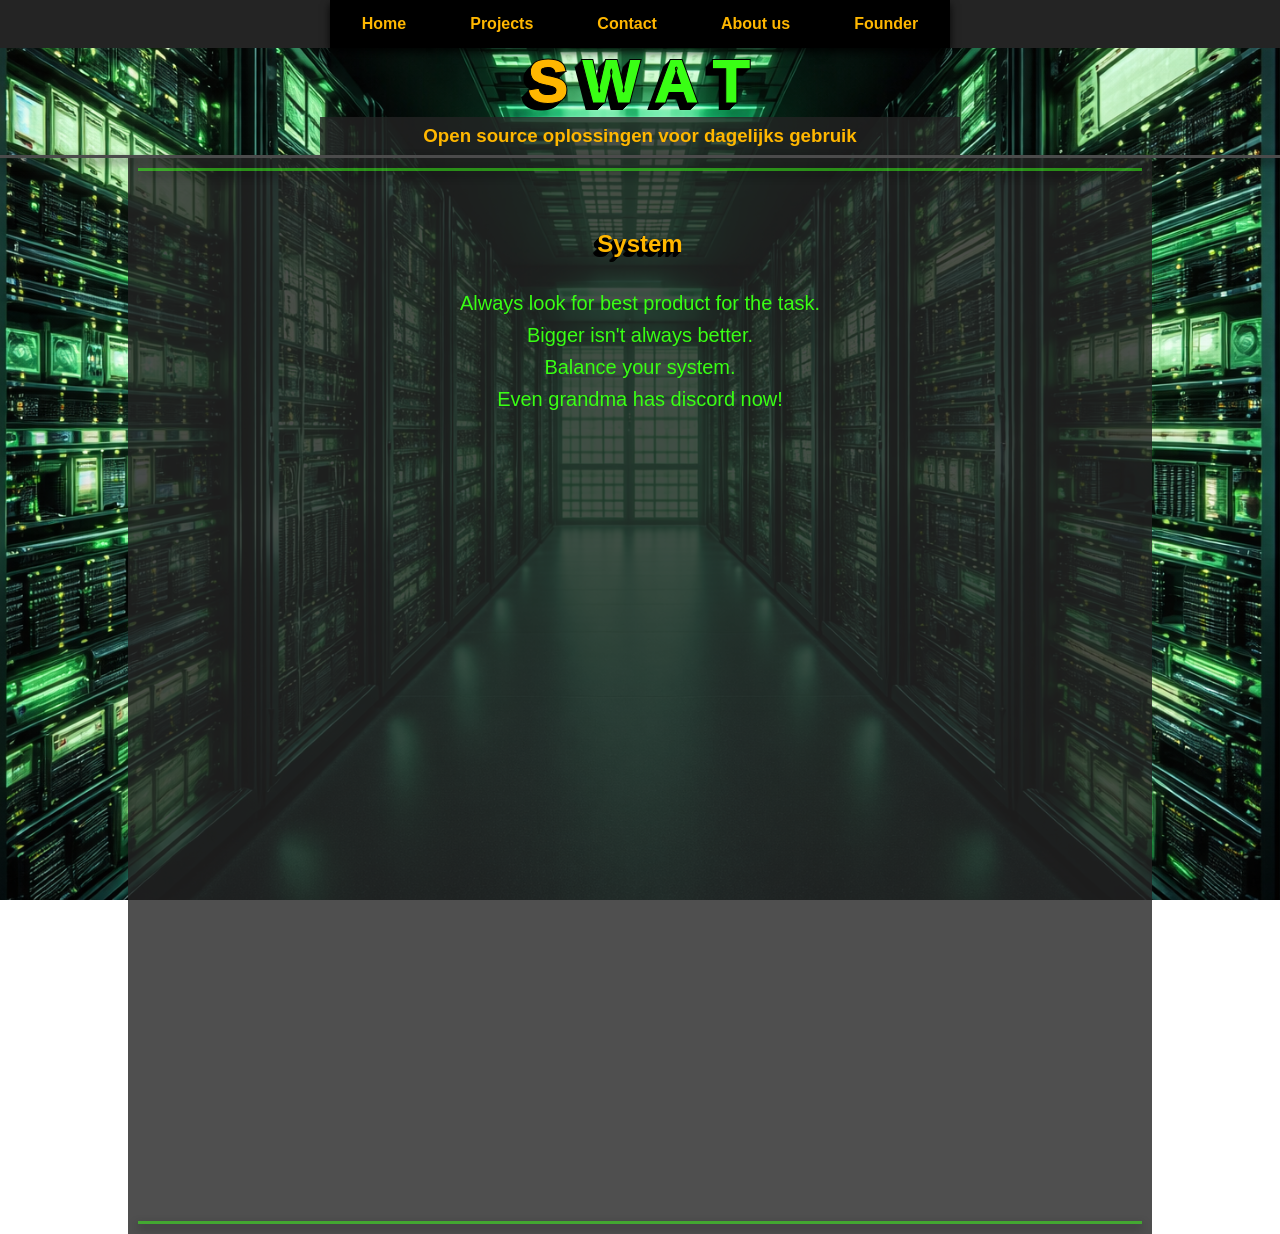
<file: index.html>
<!DOCTYPE html>
<html lang="nl">
<head>
    <meta charset="UTF-8">
    <meta name="viewport" content="width=device-width, initial-scale=1.0">
    <title>SWAT: System Web Application Technics</title>
    <link rel="stylesheet" href="Layout.css">
    <script src="script.js" defer></script>
</head>
<body>

    <header>
        <nav class="buttons">
            <a href="index.html">Home</a>
            <a href="Projects.html">Projects</a>
            <a href="contact.html">Contact</a>
            <a href="about_us.html">About us</a>
            <a href="founder.html">Founder</a>
        </nav>

        <div class="letters">
            <div class="letterS">S</div>
            <div class="letterW">W</div>
            <div class="letterA">A</div>
            <div class="letterT">T</div>
        </div>

        <h3 id="openline">Open source oplossingen voor dagelijks gebruik</h3>
        <div class="hrtop"></div>
    </header>

    <main>
    <div class="hr"></div>

    <div class="intro-stage">
        <div class="hidden-content">
            <div class="panel hiddenS">
                <p class="expl">System</p>
                <p>
                    Always look for best product for the task.<br>
                    Bigger isn't always better.<br>
                    Balance your system.<br>
                    Even grandma has discord now!
                </p>
            </div>

            <div class="panel hiddenW">
                <p class="expl">Web</p>
                <p>
                    Your Spider in web design.<br>
                    Need a website?<br>
                    Want to run your own local website?<br>
                    Tired of ads and commercials?
                </p>
            </div>

            <div class="panel hiddenA">
                <p class="expl">Application</p>
                <p>
                    Free up-to-date software.<br>
                    In need of a program?<br>
                    Don't know where to start?<br>
                    We can help you from scratch!
                </p>
            </div>

            <div class="panel hiddenT">
                <p class="expl">Technics</p>
                <p>
                    Did your PC explode?<br>
                    Curious on how?<br>
                    ChipTune your own PC?<br>
                    Want to learn how it works?
                </p>
            </div>
        </div>

        <div class="intro-overlay">
            <img src="img/SWAT.jpg" alt="SWAT logo">
        </div>
    </div>

    <div class="intro-landing">
        <img id="swatLogo" src="img/SWAT.jpg" alt="SWAT logo">
    </div>

    <div class="hr"></div>
</main>

</body>
</html>
</file>
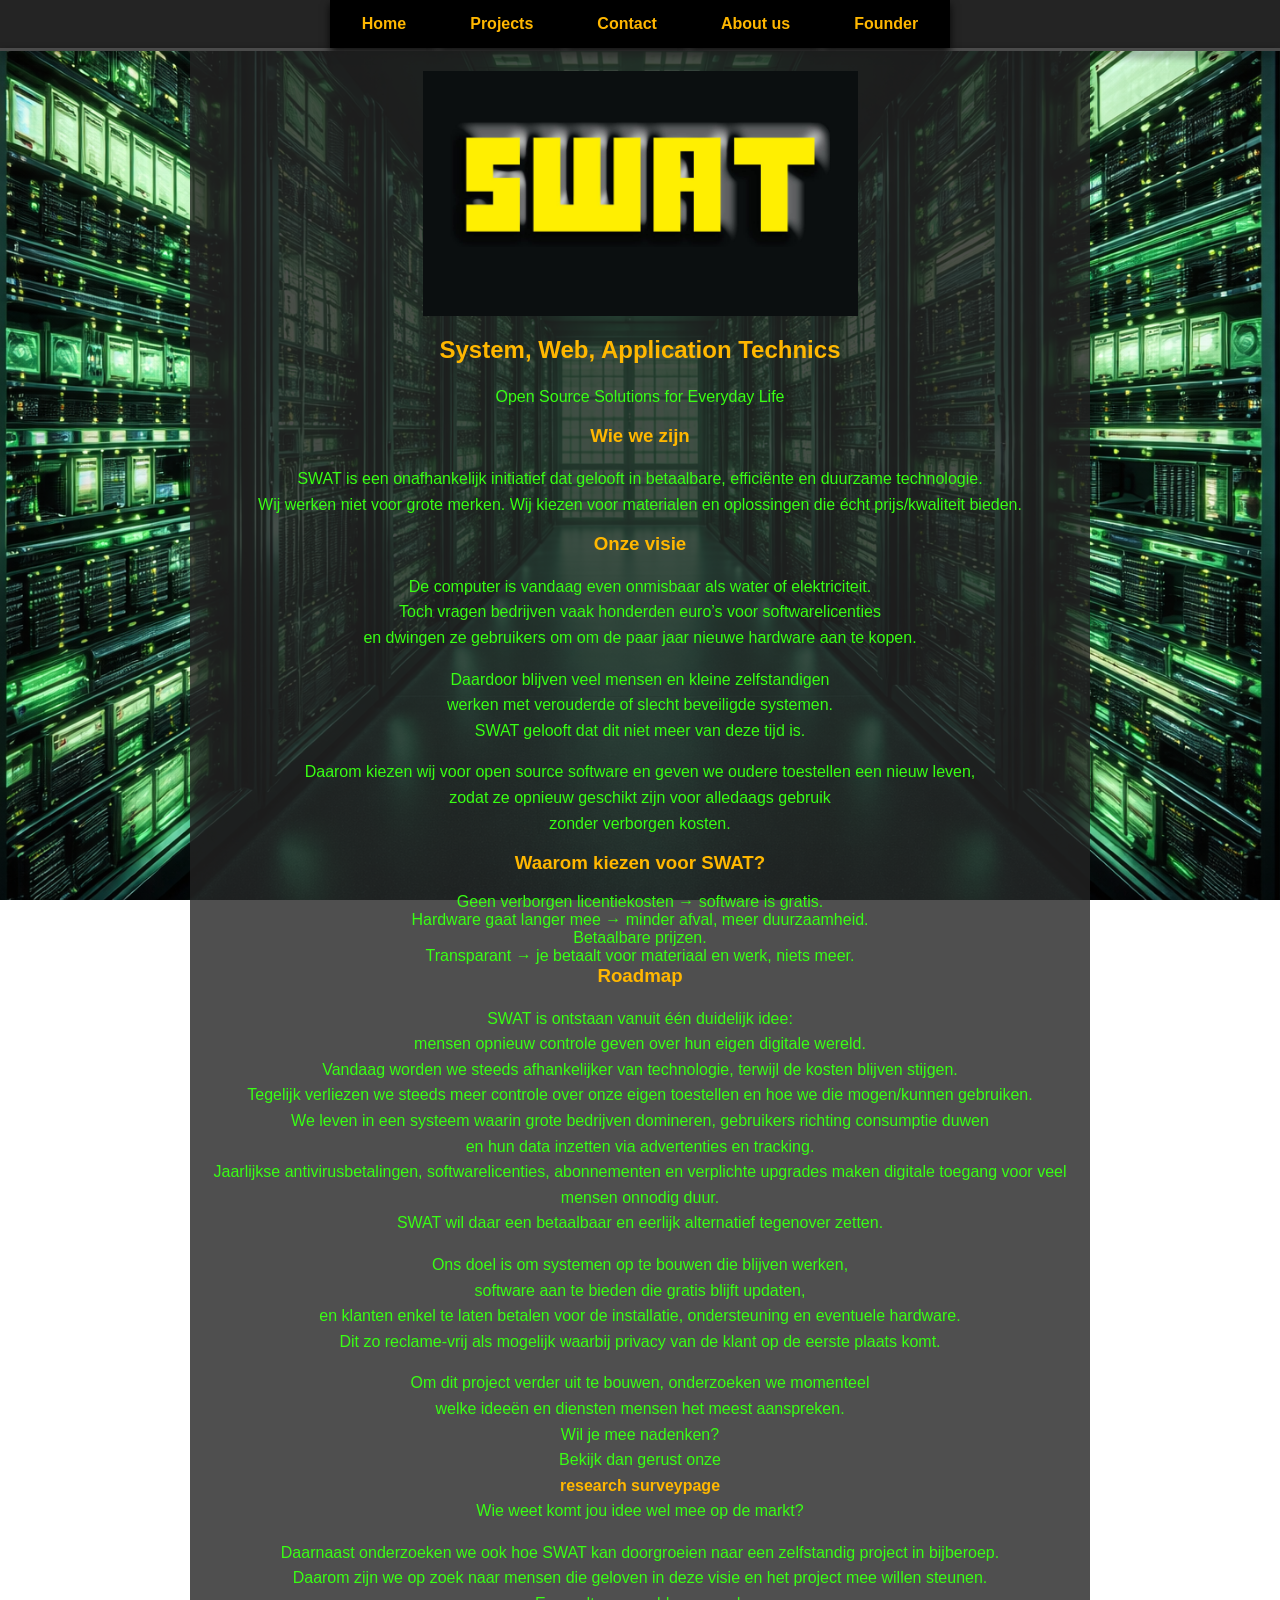
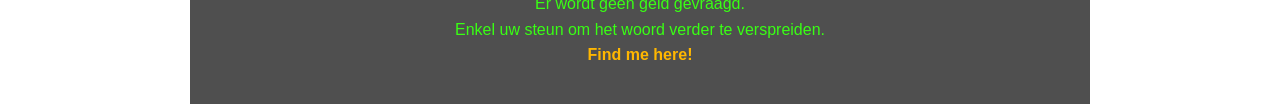
<file: about_us.html>
<!DOCTYPE html>
<html lang="en">
<head>
    <meta charset="UTF-8">
    <meta name="viewport" content="width=device-width, initial-scale=1.0">
    <title>SWAT: System Web Application Technics</title>
        <link rel="stylesheet" href="Layout.css">
        <script src="script.js" defer ></script>
</head>
<body>
    <header>
    <nav class="buttons">
        <a href="index.html">Home</a>
        <a href="Projects.html">Projects</a>
        <a href="contact.html">Contact</a>
        <a href="about_us.html">About us</a>
        <a href="founder.html">Founder</a>
    </nav>

        <div class ="hrtop"></div>
    </header>
    <main id="aboutCompany">
    <img id="swatLogo1" src="img/SWATblur.jpg" alt="SWAT banner">

    <h2>System, Web, Application Technics</h2>
    <p>Open Source Solutions for Everyday Life</p>

    <h3>Wie we zijn</h3>
    <p>
        SWAT is een onafhankelijk initiatief dat gelooft in betaalbare, efficiënte en duurzame technologie.<br>
        Wij werken niet voor grote merken. Wij kiezen voor materialen en oplossingen die écht prijs/kwaliteit bieden.
    </p>

    <h3>Onze visie</h3>
    <p>
        De computer is vandaag even onmisbaar als water of elektriciteit. <br>Toch vragen bedrijven vaak honderden euro’s
        voor softwarelicenties<br> en dwingen ze gebruikers om om de paar jaar nieuwe hardware aan te kopen.
    </p>
    <p>
        Daardoor blijven veel mensen en kleine zelfstandigen<br> werken met verouderde of slecht beveiligde systemen.<br>
        SWAT gelooft dat dit niet meer van deze tijd is.
    </p>
    <p>
        Daarom kiezen wij voor open source software en geven we oudere toestellen een nieuw leven,<br>
        zodat ze opnieuw geschikt zijn voor alledaags gebruik<br> zonder verborgen kosten.
    </p>

    <h3>Waarom kiezen voor SWAT?</h3>
    Geen verborgen licentiekosten → software is gratis.<br>
    Hardware gaat langer mee → minder afval, meer duurzaamheid.<br>
    Betaalbare prijzen.<br>
    Transparant → je betaalt voor materiaal en werk, niets meer.

    <h3>Roadmap</h3>
    <p>
        SWAT is ontstaan vanuit één duidelijk idee:<br>
        mensen opnieuw controle geven over hun eigen digitale wereld.<br>

Vandaag worden we steeds afhankelijker van technologie, terwijl de kosten blijven stijgen.<br>
Tegelijk verliezen we steeds meer controle over onze eigen toestellen en hoe we die mogen/kunnen gebruiken.<br>

We leven in een systeem waarin grote bedrijven domineren, gebruikers richting consumptie duwen<br>
en hun data inzetten via advertenties en tracking.<br>

        Jaarlijkse antivirusbetalingen, softwarelicenties, abonnementen en verplichte upgrades maken digitale toegang
        voor veel mensen onnodig duur.<br> SWAT wil daar een betaalbaar en eerlijk alternatief tegenover zetten.
    </p>
    <p>
        Ons doel is om systemen op te bouwen die blijven werken,<br> software aan te bieden die gratis blijft updaten,<br>
        en klanten enkel te laten betalen voor de installatie, ondersteuning en eventuele hardware.<br>
        Dit zo reclame-vrij als mogelijk waarbij privacy van de klant op de eerste plaats komt.
    </p>
    <p>
        Om dit project verder uit te bouwen, onderzoeken we momenteel<br>welke ideeën en diensten mensen het meest aanspreken.<br>
        Wil je mee nadenken?<br>Bekijk dan gerust onze<br> <a id="research" class="texturl" href="https://tally.so/r/lbL5ZN">research surveypage</a><br>
        Wie weet komt jou idee wel mee op de markt?
    </p>
    <p>

    </p>
    <p>
        Daarnaast onderzoeken we ook hoe SWAT kan doorgroeien naar een zelfstandig project in bijberoep.<br>
        Daarom zijn we op zoek naar mensen die geloven in deze visie en het project mee willen steunen.<br>
        Er wordt geen geld gevraagd.<br>Enkel uw steun om het woord verder te verspreiden.<br>
                <a id="founder" class = "texturl" href="founder.html">Find me here!</a>
    </p>
    <p>

    </p>

</main>
</body>
</html>
</file>
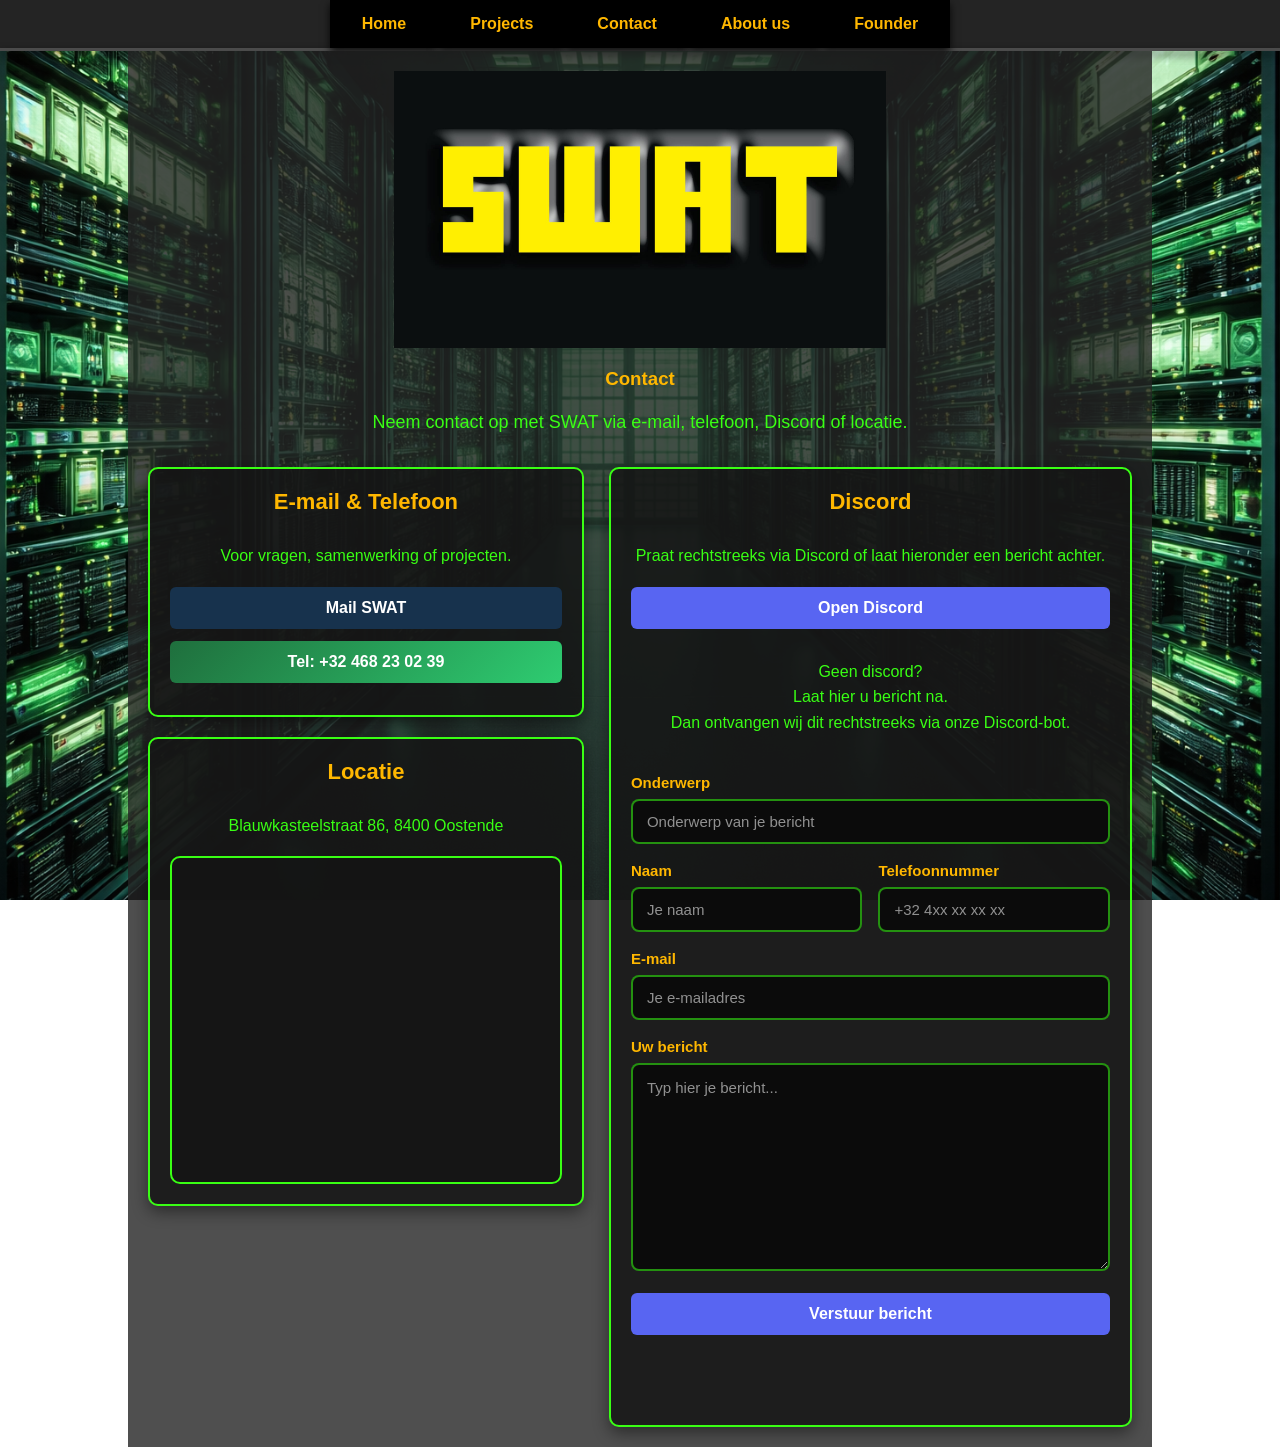
<file: contact.html>
<!DOCTYPE html>
<html lang="nl">
<head>
    <meta charset="UTF-8">
    <meta name="viewport" content="width=device-width, initial-scale=1.0">
    <title>SWAT: Contact</title>
    <link rel="stylesheet" href="Layout.css">
    <script src="discord-contact.js" defer></script>


    </head>
<body>
    <header>
        <nav class="buttons">
            <a href="index.html">Home</a>
            <a href="Projects.html">Projects</a>
            <a href="contact.html">Contact</a>
            <a href="about_us.html">About us</a>
            <a href="founder.html">Founder</a>
        </nav>

        <div class="hrtop"></div>
    </header>

    <main id="contact">
        <img id="swatLogo1" src="img/SWATblur.jpg" alt="SWAT banner">

        <section class="contact-wrapper">
            <h3>Contact</h3>
            <p class="contact-intro">
                Neem contact op met SWAT via e-mail, telefoon, Discord of locatie.
            </p>

            <div class="contact-layout">

                <!-- LINKERKOLOM -->
                <div class="contact-left">

                    <div class="contact-card">
                        <h4>E-mail & Telefoon</h4>
                        <p>Voor vragen, samenwerking of projecten.</p>

                        <a class="contact-btn email-btn" href="mailto:blackeagle8100@gmail.com">
                            Mail SWAT
                        </a>

                          <a class="contact-btn phone-btn" href="tel:+32468230239">
                            Tel: +32 468 23 02 39
                        </a>
                    </div>

                    <div class="contact-card">
                        <h4>Locatie</h4>
                        <p class="embed-text">
                            Blauwkasteelstraat 86, 8400 Oostende
                        </p>

                        <div class="embed-box">
                            <iframe
                                src="https://www.google.com/maps?q=Blauwkasteelstraat+86,+8400+Oostende&output=embed"
                                width="100%"
                                height="300"
                                style="border:0;"
                                allowfullscreen=""
                                loading="lazy"
                                referrerpolicy="no-referrer-when-downgrade">
                            </iframe>
                        </div>
                    </div>

                </div>

                <!-- RECHTERKOLOM -->
                <div class="contact-right">

                    <div class="contact-card">
                        <h4>Discord</h4>
                        <p>
                            Praat rechtstreeks via Discord of laat hieronder een bericht achter.
                        </p>

                        <a class="contact-btn discord-btn" href="https://discord.gg/bmgkN3A3hg" target="_blank" rel="noopener noreferrer">
                            Open Discord
                        </a>

                        <p class="discord-form-intro">
                            Geen discord?<br>Laat hier u bericht na.<br>Dan ontvangen wij dit rechtstreeks via onze Discord-bot.
                        </p>

                        <form id="discordContactForm" class="discord-contact-form">
                            <div class="form-group">
                                <label for="subject">Onderwerp</label>
                                <input
                                    type="text"
                                    id="subject"
                                    name="subject"
                                    placeholder="Onderwerp van je bericht"
                                    required
                                >
                            </div>

                            <div class="form-row">
                                <div class="form-group">
                                    <label for="name">Naam</label>
                                    <input
                                        type="text"
                                        id="name"
                                        name="name"
                                        placeholder="Je naam"
                                        required
                                    >
                                </div>

                                <div class="form-group">
                                    <label for="phone">Telefoonnummer</label>
                                    <input
                                        type="tel"
                                        id="phone"
                                        name="phone"
                                        placeholder="+32 4xx xx xx xx"
                                    >
                                </div>
                            </div>

                            <div class="form-group form-group-small">
                                <label for="email">E-mail</label>
                                <input
                                    type="email"
                                    id="email"
                                    name="email"
                                    placeholder="Je e-mailadres"
                                >
                            </div>

                            <div class="form-group">
                                <label for="message">Uw bericht</label>
                                <textarea
                                    id="message"
                                    name="message"
                                    rows="8"
                                    placeholder="Typ hier je bericht..."
                                    required
                                ></textarea>
                            </div>

                            <button type="submit" class="contact-btn discord-btn">
                                Verstuur bericht
                            </button>

                            <p id="formStatus" class="form-status"></p>
                        </form>
                    </div>

                </div>

            </div>
        </section>
    </main>
</body>
</html>
</file>
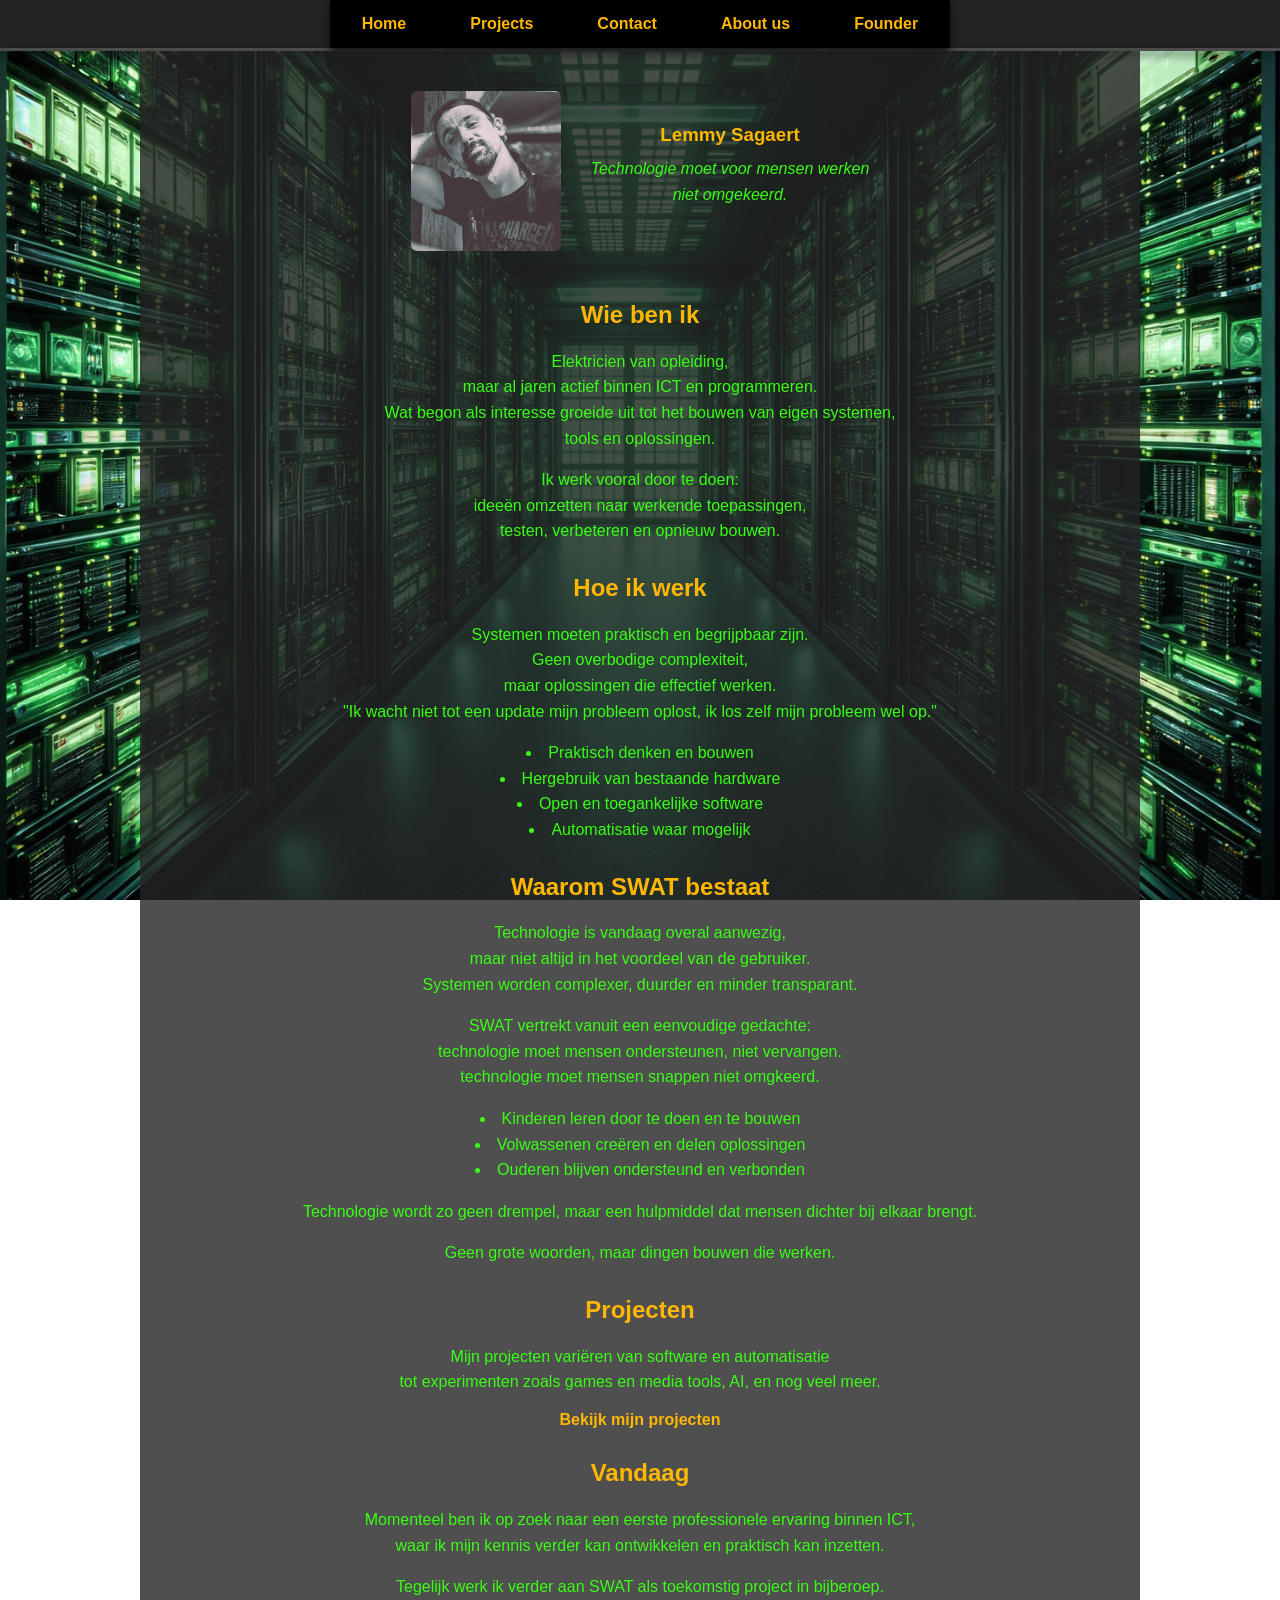
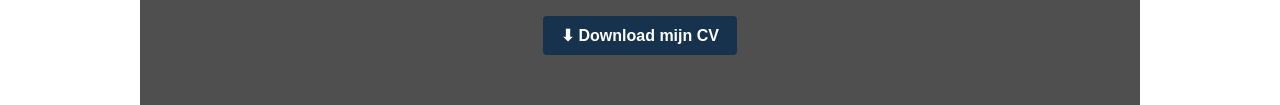
<file: founder.html>
<!DOCTYPE html>
<html lang="nl">
<head>
    <meta charset="UTF-8">
    <meta name="viewport" content="width=device-width, initial-scale=1.0">
    <title>SWAT - Founder</title>
    <link rel="stylesheet" href="Layout.css">
</head>

<body>

<header>
    <nav class="buttons">
            <a href="index.html">Home</a>
            <a href="Projects.html" target="_blank" rel="noopener noreferrer">Projects</a>
            <a href="contact.html">Contact</a>
            <a href="about_us.html">About us</a>
            <a href="founder.html">Founder</a>
    </nav>
    <div class="hrtop"></div>
</header>

<main id="founderPage">

    <!-- INTRO -->
    <section class="founder-intro">

        <img src="img/lemmy.jpg" alt="Lemmy Sagaert" class="founder-photo">

        <div class="founder-text">
            <h3>Lemmy Sagaert</h3>

            <p class="tagline">
                Technologie moet voor mensen werken<br>niet omgekeerd.
            </p>
        </div>

    </section>

    <div class="hr"></div>

    <!-- WIE BEN IK -->
    <section class="content-block">
        <h2>Wie ben ik</h2>

        <p>
            Elektricien van opleiding,<br> maar al jaren actief binnen ICT en programmeren.<br>
            Wat begon als interesse groeide uit tot het bouwen van eigen systemen,<br>
            tools en oplossingen.
        </p>

        <p>
            Ik werk vooral door te doen:<br> ideeën omzetten naar werkende toepassingen,<br>
            testen, verbeteren en opnieuw bouwen.
        </p>
    </section>

    <!-- HOE IK WERK -->
    <section class="content-block">
        <h2>Hoe ik werk</h2>

        <p>
            Systemen moeten praktisch en begrijpbaar zijn.<br>
            Geen overbodige complexiteit,<br> maar oplossingen die effectief werken.<br>
            "Ik wacht niet tot een update mijn probleem oplost, ik los zelf mijn probleem wel op."
        </p>

        <ul class="simple-list">
            <li>Praktisch denken en bouwen</li>
            <li>Hergebruik van bestaande hardware</li>
            <li>Open en toegankelijke software</li>
            <li>Automatisatie waar mogelijk</li>
        </ul>
    </section>

    <!-- VISIE -->
    <section class="content-block">
        <h2>Waarom SWAT bestaat</h2>

        <p>
            Technologie is vandaag overal aanwezig,<br> maar niet altijd in het voordeel van de gebruiker.<br>
            Systemen worden complexer, duurder en minder transparant.<br>
        </p>

        <p>
            SWAT vertrekt vanuit een eenvoudige gedachte:<br>
            technologie moet mensen ondersteunen, niet vervangen.<br>
            technologie moet mensen snappen niet omgkeerd.<br>
        </p>

        <ul class="simple-list">
            <li>Kinderen leren door te doen en te bouwen</li>
            <li>Volwassenen creëren en delen oplossingen</li>
            <li>Ouderen blijven ondersteund en verbonden</li>
        </ul>

        <p>
            Technologie wordt zo geen drempel,
            maar een hulpmiddel dat mensen dichter bij elkaar brengt.
        </p>

        <p>
            Geen grote woorden, maar dingen bouwen die werken.
        </p>
    </section>

    <!-- PROJECTEN -->
    <section class="content-block">
        <h2>Projecten</h2>

        <p>
            Mijn projecten variëren van software en automatisatie<br>
            tot experimenten zoals games en media tools, AI, en nog veel meer.
        </p>

        <a href="Projects.html" class="texturl">
            Bekijk mijn projecten
        </a>
    </section>

    <!-- AFSLUITER -->
    <section class="content-block">
        <h2>Vandaag</h2>

        <p>
            Momenteel ben ik op zoek naar een eerste professionele ervaring binnen ICT, <br>
            waar ik mijn kennis verder kan ontwikkelen en praktisch kan inzetten.
        </p>

        <p>
            Tegelijk werk ik verder aan SWAT als toekomstig project in bijberoep.
        </p>

        <a href="CV_Sagaert_Lemmy.pdf" download class="cv-button">
            ⬇ Download mijn CV
        </a>
    </section>

</main>

</body>
</html>
</file>
<file: Layout.css>
/* =========================
 *  BASIS
 *  ========================= */

* {
    box-sizing: border-box;
}

body {
    font-family: Arial, sans-serif;
    display: flex;
    flex-direction: column;
    align-items: center;
    min-height: 100vh;
    margin: 0;
    background-image: url("img/background.jpg");
    background-size: cover;
    background-position: center;
    background-attachment: fixed;
    color: rgb(57, 255, 20);
}

h1, h2, h3, h4 {
    color: rgb(255, 183, 0);
    margin-top: 0;
}

p, li {
    line-height: 1.6;
}

header {
    width: 100%;
}

main {
    width: 80%;
    padding: 10px;
    text-align: center;
    background-color: rgba(36, 36, 36, 0.8);
}

/* =========================
 *  NAVIGATIE
 *  ========================= */

.buttons {
    display: flex;
    justify-content: center;
    align-items: center;
    flex-wrap: wrap;
    width: 100%;
    background-color: rgb(36, 36, 36);
    text-align: center;
}

.buttons a {
    background-color: #000000;
    color: rgb(255, 183, 0);
    padding: 15px 32px;
    text-decoration: none;
    display: inline-block;
    font-size: 16px;
    font-weight: bold;
    box-shadow: 0 4px 8px rgba(0, 0, 0, 0.8);
    transition: opacity 0.2s ease, transform 0.2s ease;
}

.buttons a:hover {
    opacity: 0.85;
    transform: translateY(-1px);
}

/* =========================
 *  LIJNEN
 *  ========================= */

.hr,
.hrtop {
    border: none;
    width: 100%;
    margin: 0;
    padding: 0;
    box-shadow: 0 4px 8px rgba(0, 0, 0, 0.8);
}

.hr {
    border-top: 3px solid rgb(57, 255, 20);
    display: none;
    opacity: 0.5;
}

.hrtop {
    border-top: 3px solid #4b4b4b;
}

/* =========================
 *  INDEX - TITEL EN LETTERS
 *  ========================= */

#openline {
margin: 0 auto;
width: 50%;
padding: 8px 12px;
text-align: center;
background-color: rgba(36, 36, 36, 0.8);
}

.letters {
    margin: 0;
    padding: 0;
    display: flex;
    justify-content: center;
    gap: 10px;
    cursor: pointer;
    font-size: 60px;
    text-align: center;
    color: rgb(57, 255, 20);
    font-weight: 1000;
    letter-spacing: 5px;
    flex-wrap: wrap;
    -webkit-text-stroke-width: 1px;
    -webkit-text-stroke-color: black;
    text-shadow:
    -1px 1px 0 #000,
    -2px 2px 0 #000,
    -3px 3px 0 #000,
    -4px 4px 0 #000,
    -5px 5px 0 #000,
    -6px 6px 0 #000,
    -7px 7px 0 #000;
}

/* =========================
 *  INDEX - INTRO STAGE / LAYERS
 *  ========================= */

.intro-stage {
    position: relative;
    width: 100%;
    overflow: hidden;
}

.hidden-content {
    position: relative;
    z-index: 1; /* layer 0 */
    width: 100%;
}

.hidden-content .panel {
    display: none;
    overflow: hidden;
    max-height: 0;
    transition: max-height 1.2s ease-in-out;
    width: 100%;
    min-height: 420px;
    padding: 30px 20px;
    font-size: 20px;
}

.expl {
    color: rgb(255, 183, 0);
    font-size: 24px;
    font-weight: bold;
    text-shadow:
    -1px 1px 0 #000,
    -2px 2px 0 #000,
    -3px 3px 0 #000,
    -4px 4px 0 #000,
    -5px 5px 0 #000;
}

.intro-stage {
    position: relative;
    width: 100%;
    overflow: hidden;
}

.hidden-content {
    position: relative;
    z-index: 1;
    width: 100%;
}

.hidden-content .panel {
    display: none;
    overflow: hidden;
    max-height: 0;
    transition: max-height 1.2s ease-in-out;
    width: 100%;
    min-height: 420px;
    padding: 30px 20px;
    font-size: 20px;
}

.intro-overlay {
    position: absolute;
    top: -100%;
    left: 0;
    width: 100%;
    height: 100%;
    z-index: 2;
    pointer-events: none;
    transition: transform 5.5s ease-in-out;
    will-change: transform;
}

.intro-overlay.intro-fall {
    transform: translateY(235%);
}

.intro-overlay.intro-hidden {
    opacity: 0;
    transition: opacity 0.6s ease;
}

.intro-overlay img {
    width: 100%;
    height: 100%;
    display: block;
    object-fit: cover;
    object-position: center;
}

.intro-landing {
    width: 100%;
    opacity: 0;
    transform: translateY(-30px);
    transition: opacity 1s ease, transform 1s ease;
    margin-top: 0;
}

.intro-landing.show {
    opacity: 1;
    transform: translateY(0);
}

#swatLogo {
width: 100%;
max-height: 70vh;
object-fit: cover;
object-position: center;
display: block;
}

#swatLogo1 {
width: 50%;
height: auto;
display: block;
margin: 0 auto 20px auto;
max-width: 100%;
}

/* =========================
 *  ABOUT PAGE
 *  ========================= */

#aboutCompany {
max-width: 900px;
margin: 0 auto;
padding: 20px 15px;
}

.texturl {
    color: rgb(255, 183, 0);
    font-weight: bold;
    text-decoration: none;
}

.texturl:hover {
    text-decoration: underline;
}

/* =========================
 *  FOUNDER PAGE
 *  ========================= */

#founderPage {
max-width: 1000px;
margin: 0 auto;
padding: 20px 15px;
}

.founder-intro {
    display: flex;
    align-items: center;
    justify-content: center;
    gap: 30px;
    padding: 20px;
    flex-wrap: wrap;
}

.founder-photo {
    width: 150px;
    max-width: 100%;
    height: auto;
    border-radius: 6px;
    object-fit: cover;
}

.founder-text h1,
.founder-text h2,
.founder-text h3 {
    margin-bottom: 10px;
}

.tagline {
    font-style: italic;
    margin: 10px 0;
}

.content-block {
    margin: 30px auto;
    max-width: 900px;
}

.simple-list {
    list-style-position: inside;
    padding-left: 0;
    margin: 15px 0;
}

.cv-button {
    display: inline-block;
    padding: 10px 18px;
    background-color: #17324d;
    color: white;
    text-decoration: none;
    border-radius: 4px;
    font-weight: bold;
    transition: 0.2s ease;
}

.cv-button:hover {
    background-color: #0f2236;
    box-shadow: 0 0 8px rgba(23, 50, 77, 0.6);
}

/* =========================
 *  CONTACT PAGE
 *  ========================= */

#contact {
width: 80%;
max-width: 1200px;
margin: 0 auto;
padding: 20px;
}

.contact-wrapper {
    width: 100%;
    text-align: center;
}

.contact-intro {
    font-size: 18px;
    margin-bottom: 25px;
}

.contact-layout {
    display: grid;
    grid-template-columns: 1fr 1.2fr;
    gap: 25px;
    margin-top: 30px;
    width: 100%;
    align-items: start;
}

.contact-left,
.contact-right {
    display: flex;
    flex-direction: column;
    gap: 20px;
}

.contact-card {
    background-color: rgba(20, 20, 20, 0.85);
    border: 2px solid rgb(57, 255, 20);
    border-radius: 10px;
    padding: 20px;
    box-shadow: 0 6px 16px rgba(0, 0, 0, 0.45);
    display: flex;
    flex-direction: column;
    align-items: stretch;
    text-align: center;
}

.contact-card h4 {
    color: rgb(255, 183, 0);
    margin-bottom: 12px;
    font-size: 22px;
}

.contact-card p {
    font-size: 16px;
    margin-bottom: 18px;
    line-height: 1.6;
}

.contact-btn {
    display: inline-flex;
    justify-content: center;
    align-items: center;
    gap: 10px;
    padding: 12px 20px;
    text-decoration: none;
    font-weight: bold;
    border-radius: 6px;
    transition: 0.25s ease;
    min-width: 160px;
    margin-bottom: 12px;
}

.email-btn {
    background-color: #17324d;
    color: white;
}

.email-btn:hover {
    background-color: #0f2236;
    transform: translateY(-2px) scale(1.02);
    box-shadow: 0 0 14px rgba(46, 204, 113, 0.7);
}

.discord-btn {
    background-color: #5865F2;
    color: white;
    border: none;
    cursor: pointer;
}

.discord-btn:hover {
    background-color: #4752c4;
    transform: translateY(-2px);
    box-shadow: 0 0 10px rgba(88, 101, 242, 0.8);
}

.github-btn {
    background-color: #000000;
    color: rgb(255, 183, 0);
    border: 1px solid rgb(255, 183, 0);
}

.github-btn:hover {
    opacity: 0.9;
    transform: translateY(-2px);
    box-shadow: 0 0 10px rgba(255, 183, 0, 0.4);
}

.phone-btn {
    background: linear-gradient(135deg, #1f6f3d, #2ecc71);
    color: white;
    border: none;
    cursor: pointer;
}

.phone-btn:hover {
    transform: translateY(-2px) scale(1.02);
    box-shadow: 0 0 14px rgba(46, 204, 113, 0.7);
}

.phone-icon {
    font-size: 18px;
}

.embed-section {
    margin-top: 40px;
}

.embed-section h4 {
    color: rgb(255, 183, 0);
    margin-bottom: 10px;
    font-size: 24px;
}

.embed-text {
    margin-bottom: 15px;
}

.embed-box {
    width: 100%;
    background-color: rgba(20, 20, 20, 0.85);
    border: 2px solid rgb(57, 255, 20);
    border-radius: 10px;
    padding: 12px;
    overflow: hidden;
}

.embed-box iframe {
    display: block;
    width: 100%;
    border-radius: 8px;
}

/* =========================
 *  DISCORD CONTACT FORM
 *  ========================= */

.discord-form-intro {
    margin-top: 18px;
    margin-bottom: 18px;
    font-size: 15px;
    line-height: 1.5;
    color: rgb(57, 255, 20);
}

.discord-contact-form {
    margin-top: 20px;
    display: flex;
    flex-direction: column;
    gap: 18px;
    text-align: left;
    width: 100%;
}

.form-row {
    display: grid;
    grid-template-columns: 1fr 1fr;
    gap: 16px;
    width: 100%;
}

.form-group {
    display: flex;
    flex-direction: column;
    gap: 8px;
    width: 100%;
}

.form-group-small {
    max-width: 100%;
}

.form-group label {
    font-size: 15px;
    font-weight: bold;
    color: rgb(255, 183, 0);
    text-align: left;
}

.form-group input,
.form-group textarea {
    width: 100%;
    padding: 12px 14px;
    border: 2px solid rgba(57, 255, 20, 0.55);
    border-radius: 8px;
    background-color: rgba(10, 10, 10, 0.9);
    color: white;
    font-size: 15px;
    font-family: Arial, sans-serif;
    outline: none;
    transition: border-color 0.25s ease, box-shadow 0.25s ease, transform 0.15s ease;
}

.form-group input::placeholder,
.form-group textarea::placeholder {
    color: rgba(255, 255, 255, 0.55);
}

.form-group input:focus,
.form-group textarea:focus {
    border-color: rgb(57, 255, 20);
    box-shadow: 0 0 10px rgba(57, 255, 20, 0.35);
}

.form-group textarea {
    min-height: 180px;
    resize: vertical;
    line-height: 1.5;
}

.discord-contact-form button {
    width: 100%;
    font-size: 16px;
    margin-top: 4px;
}

.form-status {
    min-height: 22px;
    margin: 0;
    font-size: 14px;
    font-weight: bold;
    color: rgb(255, 183, 0);
    text-align: center;
}

/* =========================
 *  TABLET
 *  ========================= */

@media (max-width: 1024px) {
    #openline {
    width: 70%;
    }

    main {
        width: 90%;
    }

    #swatLogo1 {
    width: 70%;
    }

    .letters {
        font-size: 48px;
        gap: 8px;
    }

    .discord-contact-form {
        gap: 16px;
    }

    .form-group textarea {
        min-height: 160px;
    }
}

/* =========================
 *  SMARTPHONE PORTRET
 *  ========================= */

@media (max-width: 768px) {
    body {
        background-attachment: scroll;
    }

    #openline {
    width: 90%;
    padding: 10px;
    }

    main,
    #contact {
    width: 95%;
    padding: 15px 10px;
    }

    .buttons {
        flex-direction: column;
    }

    .buttons a {
        width: 90%;
        margin: 5px 0;
        padding: 12px 20px;
        font-size: 15px;
    }

    .letters {
        font-size: 36px;
        gap: 6px;
        letter-spacing: 2px;
    }

    .expl {
        font-size: 20px;
    }

    .hidden-content .panel {
        font-size: 17px;
        min-height: 320px;
        padding: 20px 12px;
    }

    #swatLogo1 {
    width: 85%;
    }

    .founder-intro {
        flex-direction: column;
        gap: 15px;
        text-align: center;
    }

    .founder-photo {
        width: 120px;
    }

    .founder-text h1 {
        font-size: 26px;
    }

    .tagline {
        font-size: 15px;
    }

    .contact-layout {
        grid-template-columns: 1fr;
        gap: 20px;
    }

    .contact-left,
    .contact-right {
        width: 100%;
    }

    .contact-card {
        padding: 16px;
    }

    .contact-card h4 {
        font-size: 20px;
    }

    .contact-card p {
        font-size: 15px;
    }

    .contact-btn {
        width: 100%;
    }

    .embed-section h4 {
        font-size: 20px;
    }

    .discord-form-intro {
        font-size: 14px;
        text-align: left;
    }

    .discord-contact-form {
        gap: 14px;
    }

    .form-row {
        grid-template-columns: 1fr;
        gap: 14px;
    }

    .form-group label {
        font-size: 14px;
    }

    .form-group input,
    .form-group textarea {
        padding: 11px 12px;
        font-size: 14px;
        border-radius: 7px;
    }

    .form-group textarea {
        min-height: 150px;
    }

    .discord-contact-form button {
        font-size: 15px;
        padding: 12px 16px;
    }

    .form-status {
        font-size: 13px;
    }
}

/* =========================
 *  SMARTPHONE LANDSCAPE
 *  ========================= */

@media (max-width: 932px) and (orientation: landscape) {
    body {
        background-attachment: scroll;
    }

    #openline {
    width: 92%;
    padding: 8px 12px;
    }

    main,
    #contact {
    width: 96%;
    padding: 12px;
    }

    .buttons {
        flex-direction: row;
        flex-wrap: wrap;
        gap: 8px;
        padding: 8px;
    }

    .buttons a {
        padding: 10px 18px;
        font-size: 14px;
        width: auto;
        margin: 0;
    }

    .letters {
        font-size: 28px;
        gap: 6px;
        letter-spacing: 2px;
        text-shadow:
        -1px 1px 0 #000,
        -2px 2px 0 #000,
        -3px 3px 0 #000;
    }

    .expl {
        font-size: 18px;
    }

    .hidden-content .panel {
        font-size: 16px;
        min-height: 280px;
        padding: 16px 12px;
    }

    #swatLogo1 {
    width: 40%;
    max-width: 280px;
    }

    .founder-intro {
        flex-direction: row;
        align-items: center;
        justify-content: center;
        gap: 20px;
        text-align: left;
        flex-wrap: nowrap;
    }

    .founder-photo {
        width: 100px;
    }

    .founder-text h1 {
        font-size: 24px;
    }

    .tagline {
        font-size: 14px;
    }

    h2, h3 {
        font-size: 20px;
    }

    p, li {
        font-size: 15px;
    }

    .contact-layout {
        grid-template-columns: 1fr 1fr;
        gap: 15px;
    }

    .contact-card h4 {
        font-size: 18px;
    }

    .contact-card p {
        font-size: 14px;
    }

    .contact-btn {
        padding: 10px 14px;
        font-size: 14px;
    }

    .embed-box iframe {
        height: 280px;
    }

    .form-group textarea {
        min-height: 130px;
    }

    .form-group input,
    .form-group textarea {
        font-size: 14px;
        padding: 10px 12px;
    }
}

@media (max-width: 600px) and (orientation: landscape) {
    .contact-layout {
        grid-template-columns: 1fr;
    }

    .embed-box iframe {
        height: 220px;
    }
}

/* =========================
 *  ZEER LAGE SCHERMHOOGTE
 *  ========================= */

@media (max-height: 500px) and (orientation: landscape) {
    .letters {
        font-size: 24px;
    }

    .buttons a {
        padding: 8px 14px;
        font-size: 13px;
    }

    .expl {
        font-size: 16px;
    }

    h2, h3 {
        font-size: 18px;
    }

    .founder-photo {
        width: 85px;
    }

    .founder-text h1 {
        font-size: 20px;
    }

    .tagline,
    p,
    li {
        font-size: 14px;
    }
}
</file>
